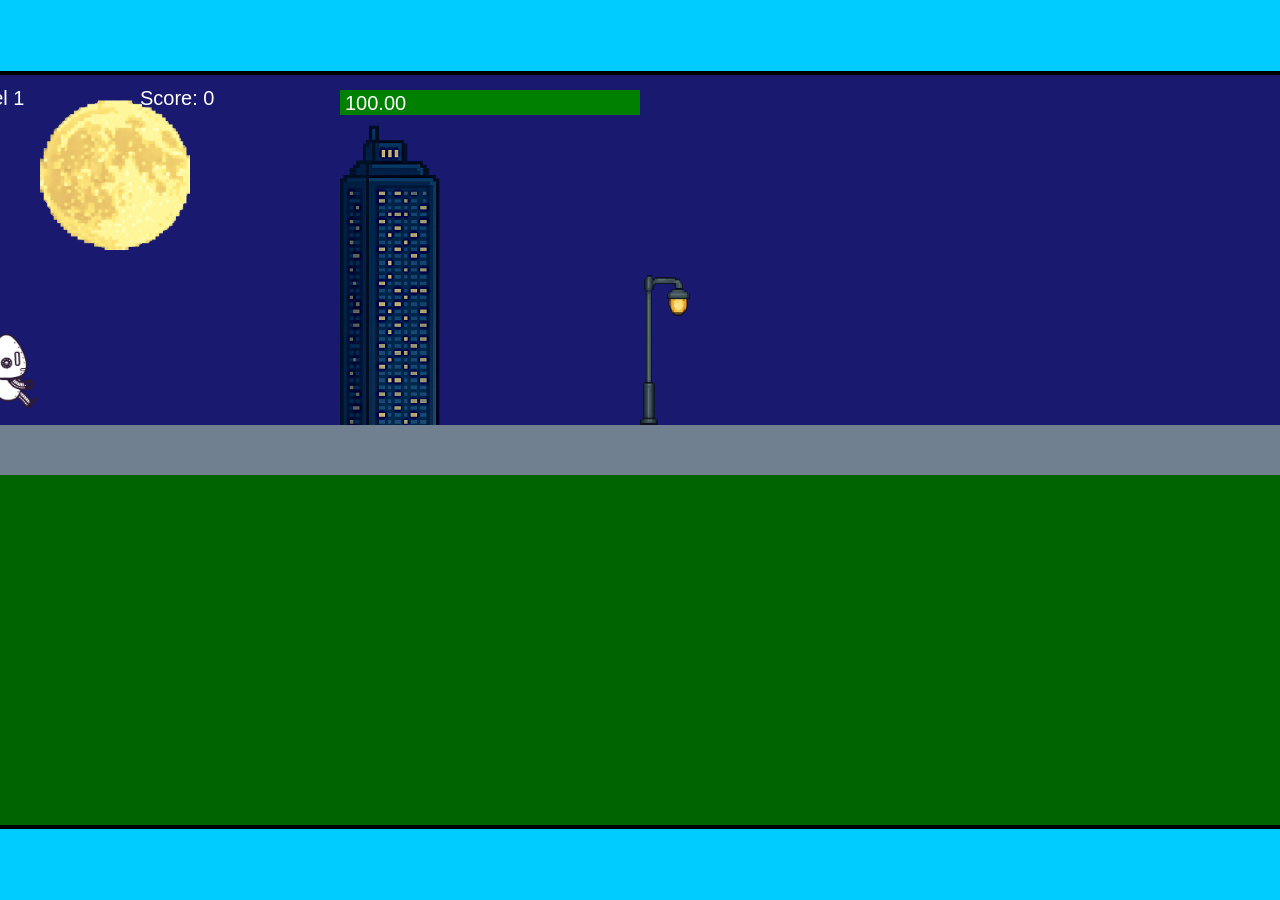
<file: fsd-projects/runtime/index.html>
<!DOCTYPE html>
<html lang="en">
  <head>
    <meta charset="UTF-8" />
    <meta name="viewport" content="width=device-width, initial-scale=1.0" />
    <title>Runtime Neo</title>
    <link rel="stylesheet" href="runtime.css" />
    <script src="https://code.jquery.com/jquery-3.1.0.js"></script>
    <script src="setup.js"></script>
    <script src="levels.js"></script>
    <script src="scenery.js"></script>
    <script src="student.js"></script>
    <script src="main.js"></script>
  </head>
  <body id="body">
    <canvas id="gameCanvas" width="1400" height="750"></canvas>
    <img id="player" src="images/halle.png" />
    <img id="projectile" src="images/projectile.png" />
    <img id="basicPlatform" src="images/interactable/basicPlatform.png" />
    <img id="spikes" src="images/interactable/spikes.png" />
    <img id="bug" src="images/interactable/bug.png" />
    <img id="healthUp" src="images/interactable/healthUp.png" />
    <img id="flag" src="images/interactable/flag.png" />
    <img id="moon" src="images/backgrounds/moon.png" />
    <img id="building" src="images/backgrounds/building.png" />
    <img id="lamp" src="images/backgrounds/lamp.png" />
  </body>
</html>
</file>
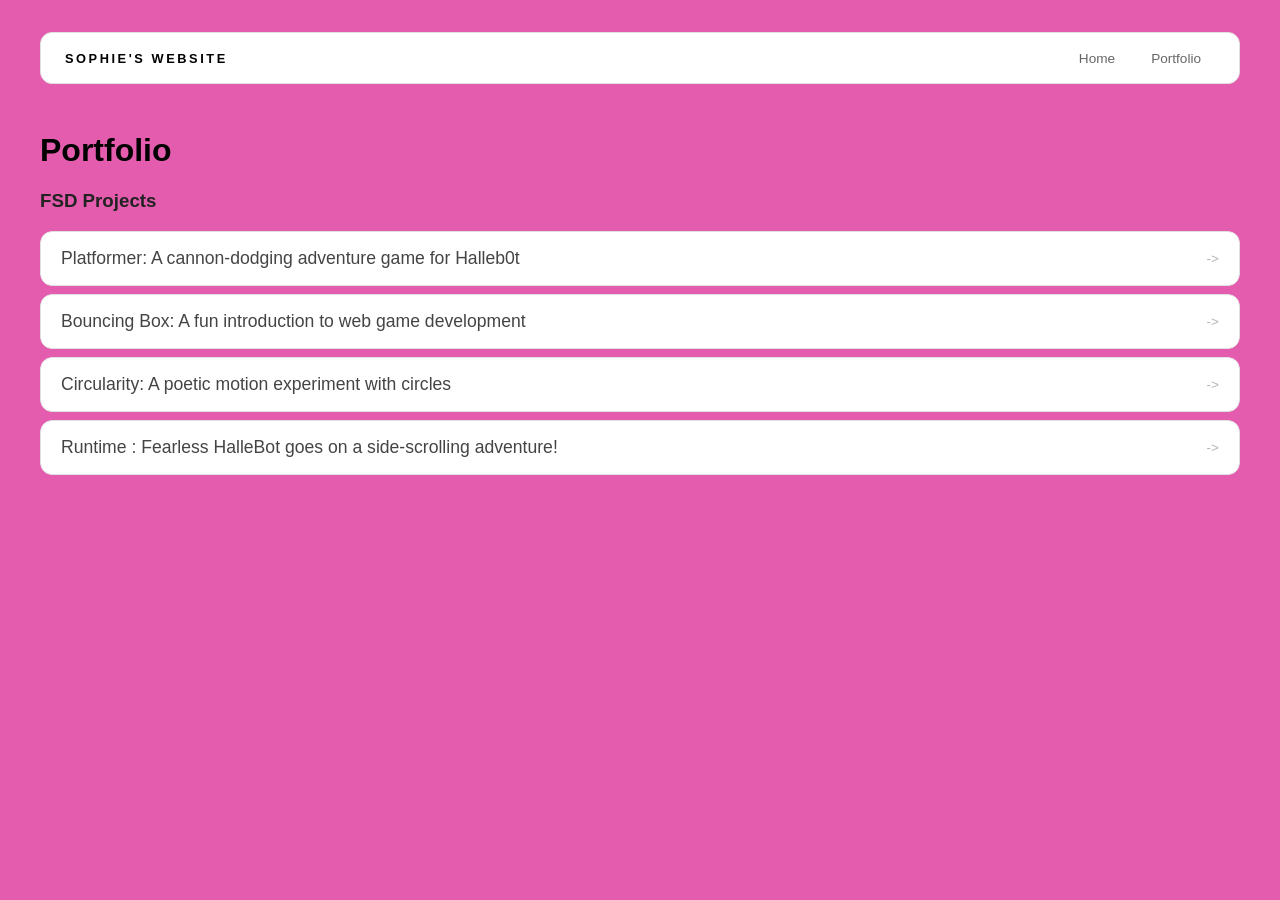
<file: portfolio.html>
<!DOCTYPE html>
<html>
  <head>
    <title>MY PORTFOLIO </title>
  </head>
  <head>
  <title>My Awesome Website</title>
</head>
  <title>Your Name's Website</title>
  <link rel="stylesheet" href="style.css" />
</head>


  <body>
    <!-- All content goes here -->
    <div id="all-contents">
      <!-- All content goes here -->
      <nav>
        <h1>Sophie's Website</h1>
        <ul id="nav-ul">
          <li class="nav-li">
            <a href="index.html">Home</a>
          </li>
          <li class="nav-li">
            <a
          href="portfolio.html">Portfolio</a>
          </li>
        </ul> 
      </nav>

      <main>
        <div class="content">
          <h1>Portfolio</h1>
          <h3>FSD Projects</h3>
          <ul id="portfolio">
<li>
  <a href="fsd-projects/platformer/">Platformer: A cannon-dodging adventure game for Halleb0t</a>
</li>
<li>
  <a href="fsd-projects/bouncing-box/">Bouncing Box: A fun introduction to web game development</a>
</li>
<li>
  <a href="fsd-projects/circularity/">Circularity: A poetic motion experiment with circles</a>
</li>
<li>
 <a href="fsd-projects/runtime/">Runtime : Fearless HalleBot goes on a side-scrolling adventure!</a>
</li>

          </ul>

    <!-- ASD Projects will go here -->

        </div>
      </main>
    </div>
  </body>
</html>
</file>
<file: fsd-projects/runtime/runtime.css>
/* runtime.css */
/* Styles for Runtime Neo auto-runner game */

img {
  display: none;
}

#gameCanvas {
  position: absolute;
  border: 4px solid #000;
  top: 50%;
  left: 50%;
  transform: translate(-50%, -50%);
}

body {
  margin: 0;
  background-color: #00ccff;
  font-family: Arial, sans-serif;
  text-align: center;
  overflow: hidden;
}
</file>
<file: style.css>
* {
  box-sizing: border-box;
}

body {
  margin: 0;
  background: #e45cae;
  color: #222;
  font-family: "Helvetica Neue", Arial, sans-serif;
}

#all-contents {
  max-width: 1500px;
  min-height: 100vh;
  margin: 0 auto;
  padding: 32px 40px;
}
h2 {
  margin: 0;
  font-size: clamp(4rem, 10vw, 7rem);
  line-height: 0.9;
  font-weight: 900;
  letter-spacing: -0.04em;
  text-transform: uppercase;
  color: #000;
}

.content > p {
  margin: 0;
  color: #999;
  font-size: 0.9rem;
  text-transform: uppercase;
  letter-spacing: 0.15em;
  line-height: 1.4;
}
#interests {
  margin-top: 32px;
  width: 100%;
}

#interests h3 {
  margin: 0 0 12px;
  font-size: 0.75rem;
  font-weight: 700;
  text-transform: uppercase;
  letter-spacing: 0.2em;
  color: #aaa;
}

#interests ul {
  list-style: none;
  margin: 0;
  padding: 0;
  display: flex;
  flex-wrap: wrap;
  gap: 8px;
}

#interests li {
  color: #555;
  font-size: 1rem;
  font-weight: 600;
  padding: 10px 20px;
  background: #fff;
  border: 1px solid #ddd;
  border-radius: 100px;
  transition:
    background 0.25s ease,
    color 0.25s ease,
    transform 0.25s ease;
  cursor: default;
}

#interests li:hover {
  background: #000;
  color: #fff;
  border-color: #000;
  transform: translateY(-2px);
}
.sidebar-img {
  width: 100%;
  max-width: 760px;
  aspect-ratio: 3 / 4;
  object-fit: cover;
  display: block;
  border-radius: 16px;
  filter: grayscale(100%);
  box-shadow: 0 8px 30px rgba(0, 0, 0, 0.12);
  transition:
    filter 0.4s ease,
    transform 0.4s ease,
    box-shadow 0.4s ease;
}

.sidebar-img:hover {
  filter: grayscale(0%);
  transform: translateY(-4px);
  box-shadow: 0 16px 40px rgba(0, 0, 0, 0.18);
}
nav {
  display: flex;
  justify-content: space-between;
  align-items: center;
  margin-bottom: 48px;
  padding: 16px 24px;
  background: #fff;
  border: 1px solid #e0e0e0;
  border-radius: 12px;
}

nav h1 {
  margin: 0;
  font-size: 0.8rem;
  font-weight: 700;
  text-transform: uppercase;
  letter-spacing: 0.2em;
  color: #000;
}

#nav-ul {
  list-style: none;
  display: flex;
  gap: 8px;
  margin: 0;
  padding: 0;
}

.nav-li a {
  color: #666;
  text-decoration: none;
  font-size: 0.85rem;
  font-weight: 500;
  padding: 6px 14px;
  border-radius: 8px;
  transition:
    background 0.25s ease,
    color 0.25s ease;
}

.nav-li a:hover {
  background: #000;
  color: #fff;
}
/* Portfolio styles */
.content h1 {
  color: black;
}

#portfolio {
  list-style: none;
  margin: 0;
  padding: 0;
  width: 100%;
  display: flex;
  flex-direction: column;
  gap: 8px;
}

#portfolio li {
  border-radius: 12px;
  overflow: hidden;
}

#portfolio a {
  display: flex;
  justify-content: space-between;
  align-items: center;
  text-decoration: none;
  color: #444;
  padding: 16px 20px;
  font-size: 1.1rem;
  font-weight: 500;
  background: #fff;
  border: 1px solid #e0e0e0;
  border-radius: 12px;
  transition: background 0.25s ease, color 0.25s ease, transform 0.25s ease;
}

#portfolio a:hover {
  background: #000;
  color: #fff;
  transform: translateX(4px);
}

#portfolio a::after {
  content: "->";
  font-size: 0.85rem;
  opacity: 0.4;
  transition: opacity 0.25s ease;
  white-space: nowrap;
}

#portfolio a:hover::after {
  opacity: 1;
}
</file>
